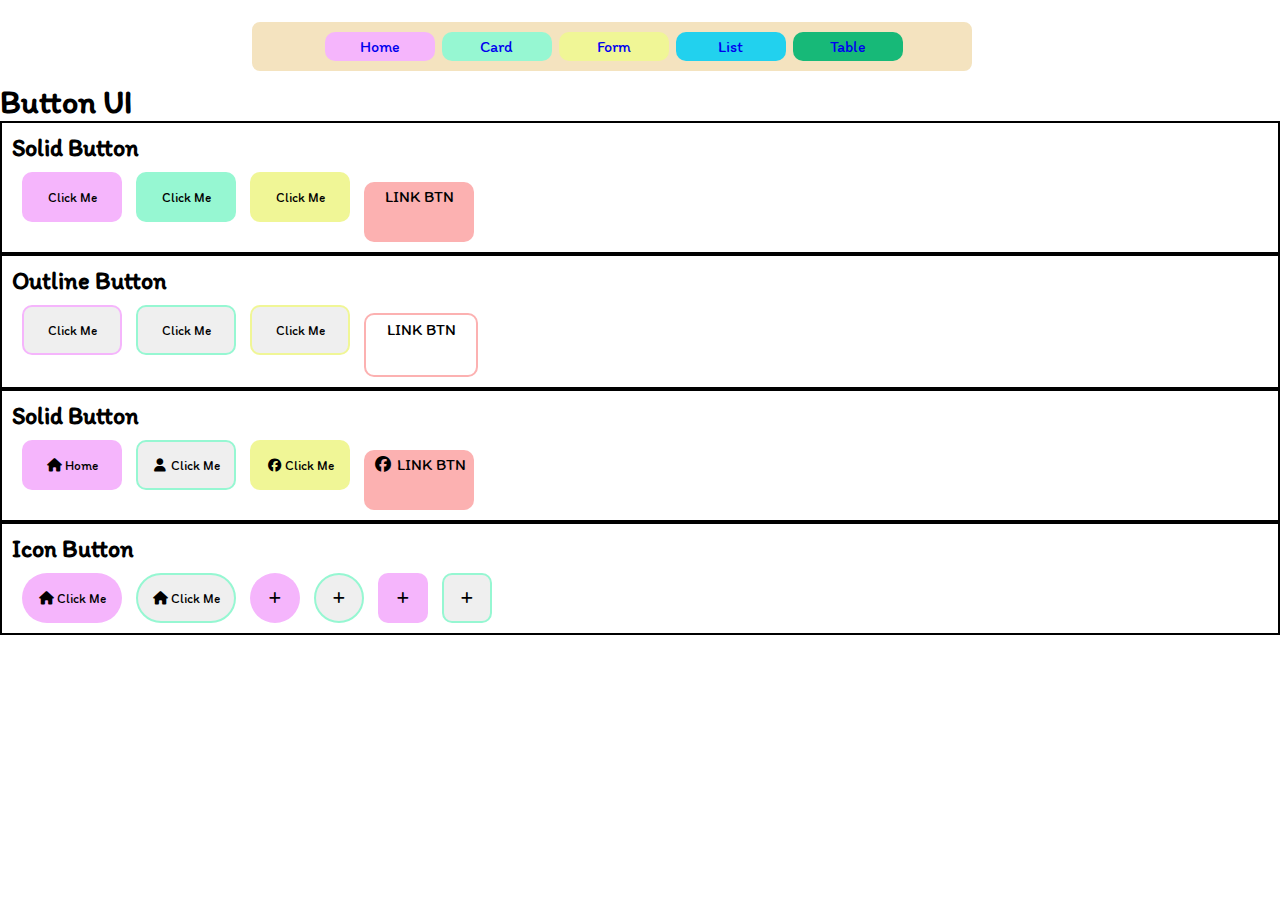
<file: index.html>
<!DOCTYPE html>
<html lang="en">

<head>
    <meta charset="UTF-8">
    <meta name="viewport" content="width=device-width, initial-scale=1.0">

    <!-- Primary Meta Tags -->
<title>iPhone 14 Pro launch</title>
<meta name="title" content="iPhone 14 Pro launch" />
<meta name="description" content="With Meta Tags you can edit and experiment with your content then preview how your webpage will look on Google, Facebook, Twitter and more!" />

<!-- Open Graph / Facebook -->
<meta property="og:type" content="website" />
<meta property="og:url" content="https://channelmyanmar.org/" />
<meta property="og:title" content="iPhone 14 Pro launch" />
<meta property="og:description" content="With Meta Tags you can edit and experiment with your content then preview how your webpage will look on Google, Facebook, Twitter and more!" />
<meta property="og:image" content="img\apple-iphone-14-pro-buy.avif" />

<!-- Twitter -->
<meta property="twitter:card" content="summary_large_image" />
<meta property="twitter:url" content="https://channelmyanmar.org/" />
<meta property="twitter:title" content="iPhone 14 Pro launch" />
<meta property="twitter:description" content="With Meta Tags you can edit and experiment with your content then preview how your webpage will look on Google, Facebook, Twitter and more!" />
<meta property="twitter:image" content="img\apple-iphone-14-pro-buy.avif" />

<!-- Meta Tags Generated with https://metatags.io -->

    <title>Document</title>
    <link rel="stylesheet" href="./css/style.css">
</head>

<body>
    <section class="br-10 mb-10 mt-20">
        <ul class="nav-group pd-10">
            
            <li class="btn-primary" >
                <a href="./index.html" target="_blank" >Home</a>
                </li>
            <li class="btn-secondary">
                <a href="./card.html" target="_blank">Card</a>
                </li>
            <li class="btn-danger">
                <a href="./form.html" target="_blank">Form</a>
                </li>
            <li style="background-color: #22d1ee;">
                <a href="./list.html" target="_blank">List</a>
                </li>
            <li style="background-color: #17b978;">
                <a href="./table.html" target="_blank">Table</a>
                </li>
        </ul>
    </section>
    </section>
    <h1>Button UI</h1>
    <section class="s-btn">
        <h2 class="mb-10">Solid Button</h2>
        <button class="btn btn-primary pd-5 br-10">Click Me</button>
        <button class="btn btn-secondary pd-5 br-10">Click Me</button>
        <button class="btn btn-danger pd-5 br-10">Click Me</button>
        <a href="#" class="btn btn-dark pd-5 br-10">LINK BTN</a>
    </section>

    <section class="s-btn">
        <h2 class="mb-10">Outline Button</h2>
        <button class="btn btn-outline-primary pd-5 br-10">Click Me</button>
        <button class="btn btn-outline-secondary pd-5 br-10">Click Me</button>
        <button class="btn btn-outline-danger pd-5 br-10">Click Me</button>
        <a href="#" class="btn btn-outline-dark pd-5 br-10">LINK BTN</a>
    </section>

    <section class="s-btn">
        <h2 class="mb-10">Solid Button</h2>
        <button class="btn btn-primary pd-5 br-10">
            <i class="fa-solid fa-fw fa-home"></i>
            Home</button>
        <button class="btn btn-outline-secondary pd-5 br-10">
            <i class="fa-solid fa-fw fa-user"></i>
            Click Me</button>
        <button class="btn btn-danger pd-5 br-10">
            <i class="fa-brands fa-fw fa-facebook"></i>
            Click Me</button>
        <a href="#" class="btn btn-dark pd-5 br-10">
            <i class="fa-brands fa-fw fa-facebook"></i>
            LINK BTN</a>
    </section>

    <section class="s-btn">
        <h2 class="mb-10">Icon Button</h2>
        <button class="btn btn-primary pd-5 br-50">
            <i class="fa-solid fa-fw fa-home"></i>
            Click Me</button>
        <button class="btn btn-outline-secondary pd-5 br-50">
            <i class="fa-solid fa-fw fa-home"></i>
            Click Me</button>

        <button class="btn btn-primary icon-btn pd-5 br-50">
            <i class="fa-solid fa-fw fa-plus"></i>
        </button>
        <button class="btn btn-outline-secondary icon-btn pd-5 br-50">
            <i class="fa-solid fa-fw fa-plus"></i>
        </button>

        <button class="btn btn-primary icon-btn pd-5 br-10">
            <i class="fa-solid fa-fw fa-plus"></i>
            </button>
        <button class="btn btn-outline-secondary icon-btn pd-5 br-10">
            <i class="fa-solid fa-fw fa-plus"></i>
            </button>

    </section>

    
</body>

</html>
</file>
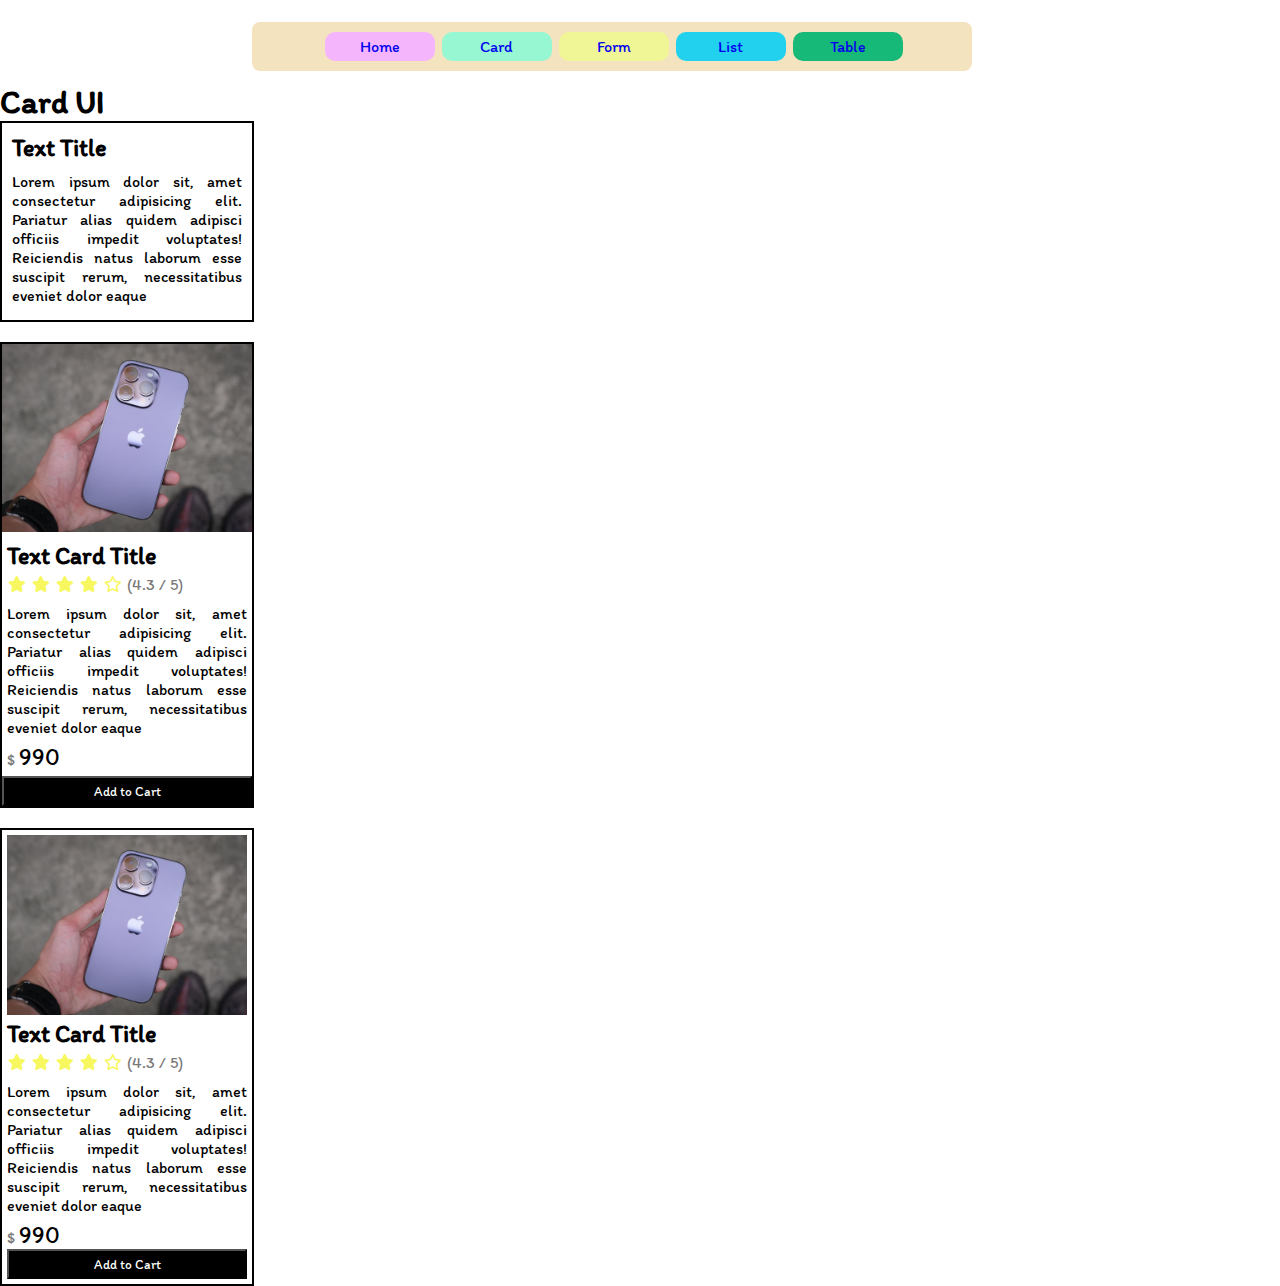
<file: card.html>
<!DOCTYPE html>
<html lang="en">

<head>
    <meta charset="UTF-8">
    <meta name="viewport" content="width=device-width, initial-scale=1.0">
    <title>Document</title>
    <link rel="stylesheet" href="./css/style.css">
</head>

<body>
    <section class="br-10 mb-10 mt-20">
        <ul class="nav-group pd-10">
            <li class="btn-primary" >
                <a href="./index.html" target="_blank" >Home</a>
                </li>
            <li class="btn-secondary">
                <a href="./card.html" target="_blank">Card</a>
                </li>
            <li class="btn-danger">
                <a href="./form.html" target="_blank">Form</a>
                </li>
            <li style="background-color: #22d1ee;">
                <a href="./list.html" target="_blank">List</a>
                </li>
            <li style="background-color: #17b978;">
                <a href="./table.html" target="_blank">Table</a>
                </li>
        </ul>
    </section>
    <h1>Card UI</h1>
    <section class="text-card mb-20">
        <div class="pd-10">
            <h2>Text Title</h2>
            <p class="mb-5 mt-10">Lorem ipsum dolor sit, amet consectetur adipisicing elit. Pariatur alias quidem
                adipisci
                officiis impedit voluptates! Reiciendis natus laborum esse suscipit rerum, necessitatibus eveniet dolor
                eaque</p>
        </div>
    </section>

    <section class="text-card mb-20">
        <img src="./img/apple-iphone-14-pro-buy.avif" width="100%" alt="">
        <div class="pd-5">
            <h2 class="mb-5">Text Card Title</h2>
            <div style="color: rgb(247, 247, 96);">
                <i class="fa-solid fa-fw fa-star"></i>
                <i class="fa-solid fa-fw fa-star"></i>
                <i class="fa-solid fa-fw fa-star"></i>
                <i class="fa-solid fa-fw fa-star"></i>
                <i class="fa-regular fa-fw fa-star"></i>
                <span style="color: rgb(125, 122, 122);">(4.3 / 5)</span>
            </div>
            <p class="mb-5 mt-10">Lorem ipsum dolor sit, amet consectetur adipisicing elit. Pariatur alias quidem
                adipisci officiis impedit voluptates! Reiciendis natus laborum esse suscipit rerum, necessitatibus
                eveniet dolor eaque</p>
            <div style="color: rgb(123, 123, 123);">
                $ <span style="font-size: x-large; color: black;">990</span>
            </div>
        </div>
        <button class="card-button"> Add to Cart</button>
    </section>

    <section class="text-card">
        <div class="pd-5">
            <img src="./img/apple-iphone-14-pro-buy.avif" width="100%" alt="">
            <h2 class="mb-5">Text Card Title</h2>
            <div style="color: rgb(247, 247, 96);">
                <i class="fa-solid fa-fw fa-star"></i>
                <i class="fa-solid fa-fw fa-star"></i>
                <i class="fa-solid fa-fw fa-star"></i>
                <i class="fa-solid fa-fw fa-star"></i>
                <i class="fa-regular fa-fw fa-star"></i>
                <span style="color: rgb(125, 122, 122);">(4.3 / 5)</span>
            </div>
            <p class="mb-5 mt-10">Lorem ipsum dolor sit, amet consectetur adipisicing elit. Pariatur alias quidem
                adipisci officiis impedit voluptates! Reiciendis natus laborum esse suscipit rerum, necessitatibus
                eveniet dolor eaque</p>
            <div style="color: rgb(123, 123, 123);">
                $ <span style="font-size: x-large; color: black;">990</span>
            </div>
            <button class="card-button"> Add to Cart</button>
        </div>
    </section>

</body>

</html>
</file>
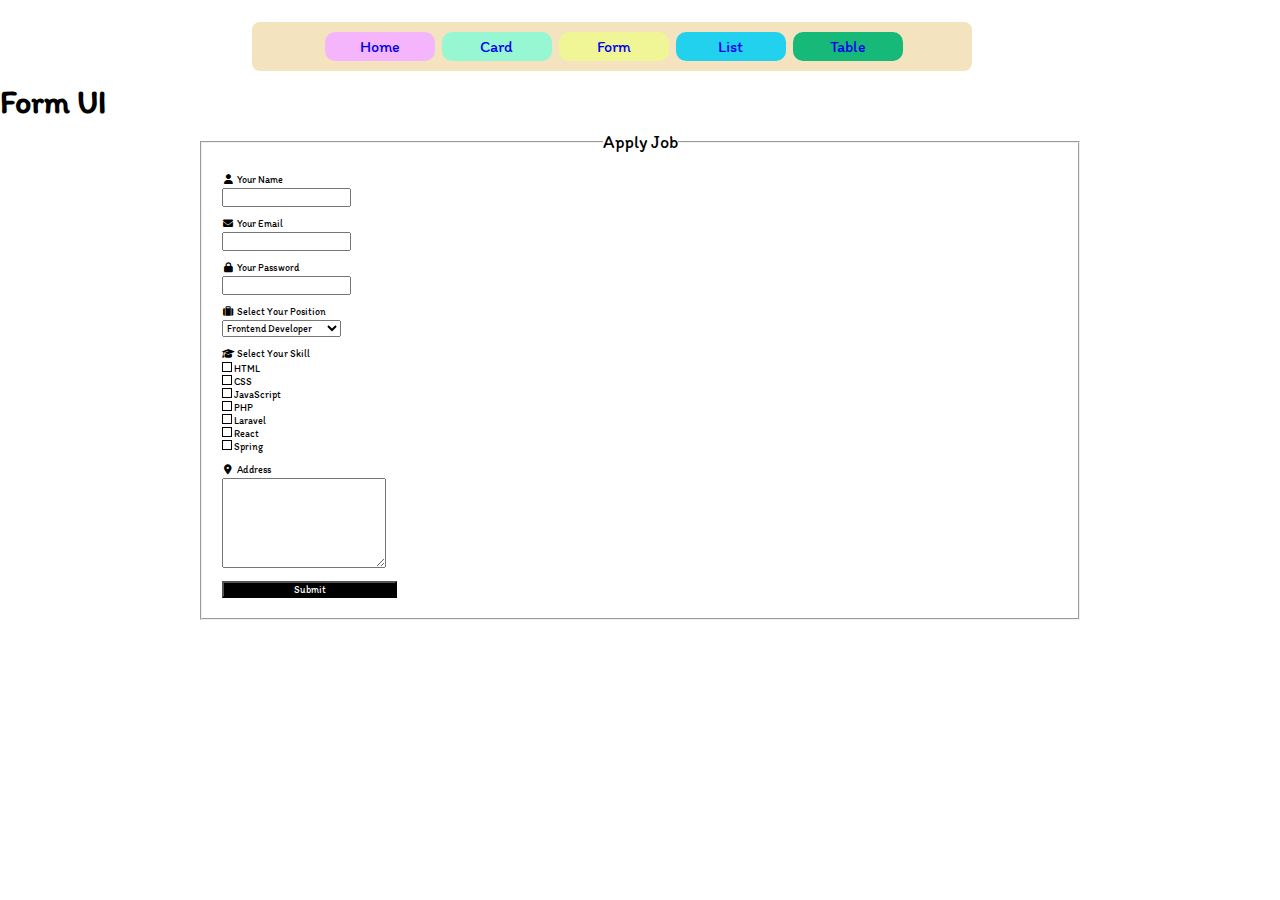
<file: form.html>
<!DOCTYPE html>
<html lang="en">

<head>
    <meta charset="UTF-8">
    <meta name="viewport" content="width=device-width, initial-scale=1.0">
    <title>Document</title>
    <link rel="stylesheet" href="./css/style.css">
</head>

<body>
    <section class="br-10 mb-10 mt-20">
        <ul class="nav-group pd-10">
            <li class="btn-primary" >
                <a href="./index.html" target="_blank" >Home</a>
                </li>
            <li class="btn-secondary">
                <a href="./card.html" target="_blank">Card</a>
                </li>
            <li class="btn-danger">
                <a href="./form.html" target="_blank">Form</a>
                </li>
            <li style="background-color: #22d1ee;">
                <a href="./list.html" target="_blank">List</a>
                </li>
            <li style="background-color: #17b978;">
                <a href="./table.html" target="_blank">Table</a>
                </li>
        </ul>
    </section>
    </section>
    <h1>Form UI</h1>
    <form action="#">
        <fieldset>
            <legend>Apply Job</legend>
            <div class="pd-20">
                <div class="mb-10">
                    <label for="your_name">
                        <i class="fa-solid fa-fw fa-user"></i>
                        Your Name</label>
                    <div class="mt-2">
                        <input type="text" id="your_name" name="your_name">
                    </div>
                </div>
    
                <div class="mb-10">
                    <label for="your_email">
                        <i class="fa-solid fa-fw fa-envelope"></i>
                        Your Email</label>
                    <div class="mt-2">
                        <input type="email" id="your_email" name="your_email">
                    </div>
                </div>
    
                <div class="mb-10">
                    <label for="your_password">
                        <i class="fa-solid fa-fw fa-lock"></i>
                        Your Password</label>
                    <div class="mt-2">
                        <input type="password" id="your_password" name="your_name">
                    </div>
                </div>
    
                <div class="mb-10">
                    <label for="select_your_position">
                        <i class="fa-solid fa-fw fa-suitcase"></i>
                        Select Your Position</label>
                    <div class="mt-2">
                        <select style="font-size: x-small;" name="select_your_position" id="select_your_position">
                            <option style="font-size: x-small;" value="select_your_position">Frontend Developer</option>
                            <option style="font-size: x-small;" value="select_your_position">Frontend Developer</option>
                            <option style="font-size: x-small;" value="select_your_position">Backend Developer</option>
                            <option style="font-size: x-small;" value="select_your_position">Fullstack Developer</option>
                            <option style="font-size: x-small;"
                            value="select_your_position">React Developer</option>
                            <option style="font-size: x-small;" value="select_your_position">Laravel Developer</option>
                            <option style="font-size: x-small;"
                            value="select_your_position">Java Spring Developer</option>
                        </select>
                    </div>
                </div>
    
                <div class="mb-10">
                    <div>
                        <label for="#">
                            <i class="fa-solid fa-fw fa-graduation-cap"></i>
                            Select Your Skill</label>
                    </div>
                    <div class="mt-2">
                        <input class="checkbox-change" type="checkbox" name="select_your_position" id="select_your_position">
                        <label for="select_your_position">HTML</label>
                    </div>
    
                    <div>
                        <input class="checkbox-change" type="checkbox" name="select_your_position" id="select_your_position">
                        <label for="select_your_position">CSS</label>
                    </div>
    
                    <div>
                        <input class="checkbox-change" type="checkbox" name="select_your_position" id="select_your_position">
                        <label for="select_your_position">JavaScript</label>
                    </div>
    
                    <div>
                        <input class="checkbox-change" type="checkbox" name="select_your_position" id="select_your_position">
                        <label for="select_your_position">PHP</label>
                    </div>
    
                    <div>
                        <input class="checkbox-change" type="checkbox" name="select_your_position" id="select_your_position">
                        <label for="select_your_position">Laravel</label>
                    </div>
    
                    <div>
                        <input class="checkbox-change" type="checkbox" name="select_your_position" id="select_your_position">
                        <label for="select_your_position">React</label>
                    </div>
    
                    <div>
                        <input class="checkbox-change" type="checkbox" name="select_your_position" id="select_your_position">
                        <label for="select_your_position">Spring</label>
                    </div>
                </div>
    
                <div class="mb-10">
                    <div>
                        <i class="fa-solid fa-fw fa-location-dot"></i>
                        Address</div>
                    <div class="mt-2">
                        <textarea style="font-size: x-small;" class="pd-5" name="" id="" cols="25" rows="6"></textarea>
                    </div>
                </div>
    
                <div>
                    <button class="submit-button">Submit</button>
                </div>
            </div>
        </fieldset>
    </form>
</body>

</html>
</file>
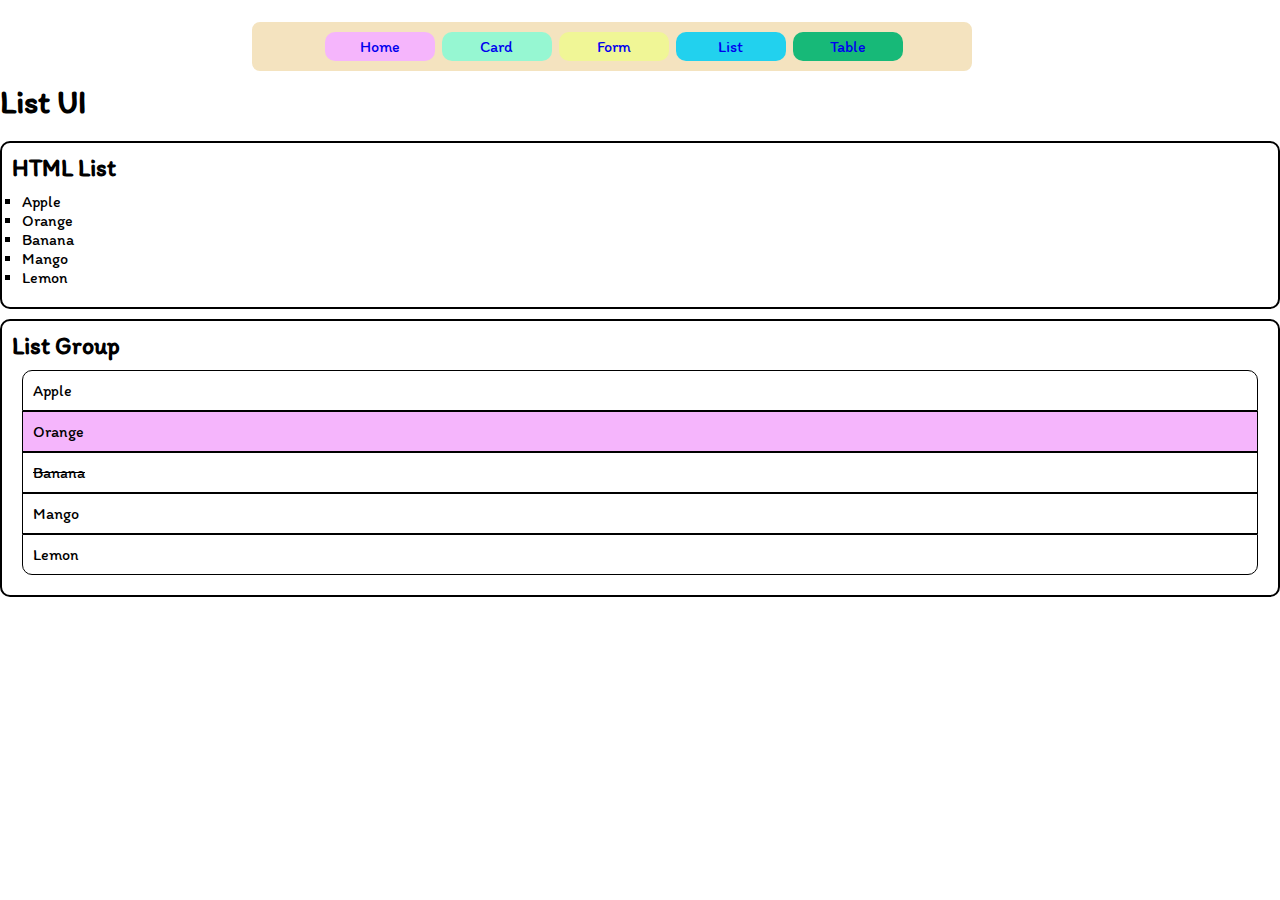
<file: list.html>
<!DOCTYPE html>
<html lang="en">

<head>
    <meta charset="UTF-8">
    <meta name="viewport" content="width=device-width, initial-scale=1.0">
    <title>Document</title>
    <link rel="stylesheet" href="./css/style.css">
</head>

<body>
    <section class="br-10 mb-10 mt-20">
        <ul class="nav-group pd-10">
            <li class="btn-primary" >
                <a href="./index.html" target="_blank" >Home</a>
                </li>
            <li class="btn-secondary">
                <a href="./card.html" target="_blank">Card</a>
                </li>
            <li class="btn-danger">
                <a href="./form.html" target="_blank">Form</a>
                </li>
            <li style="background-color: #22d1ee;">
                <a href="./list.html" target="_blank">List</a>
                </li>
            <li style="background-color: #17b978;">
                <a href="./table.html" target="_blank">Table</a>
                </li>
        </ul>
    </section>
    <h1 class="mb-20" >List UI</h1>
    <section class="s-btn br-10 mb-10">
        <h2>HTML List</h2>
        <ul class="html-list pd-10">
            <li>Apple</li>
            <li>Orange</li>
            <li>Banana</li>
            <li>Mango</li>
            <li>Lemon</li>
        </ul>
    </section>

    <section class="s-btn br-10 mb-10">
        <h2>List Group</h2>
        <ul class="list-group pd-10">
            <li>Apple</li>
            <li>Orange</li>
            <li>Banana</li>
            <li>Mango</li>
            <li>Lemon</li>
        </ul>
    </section>
</body>

</html>
</file>
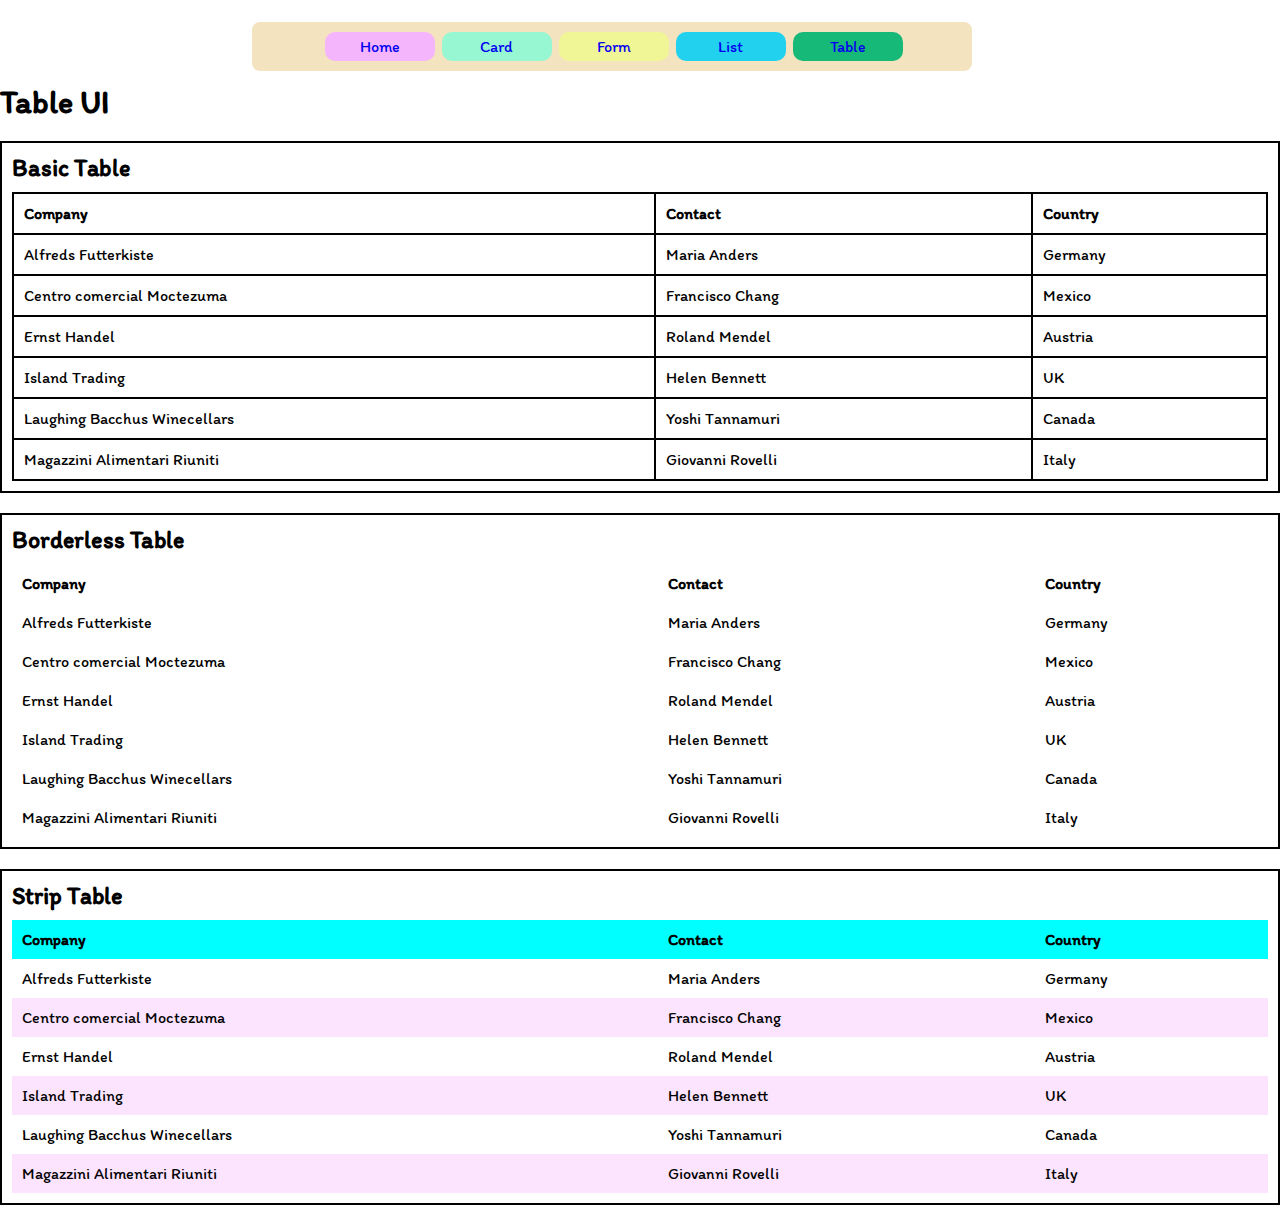
<file: table.html>
<!DOCTYPE html>
<html lang="en">

<head>
    <meta charset="UTF-8">
    <meta name="viewport" content="width=device-width, initial-scale=1.0">
    <title>Document</title>
    <link rel="stylesheet" href="./css/style.css">
</head>

<body>
    <section class="br-10 mb-10 mt-20">
        <ul class="nav-group pd-10">
            <li class="btn-primary" >
                <a href="./index.html" target="_blank" >Home</a>
                </li>
            <li class="btn-secondary">
                <a href="./card.html" target="_blank">Card</a>
                </li>
            <li class="btn-danger">
                <a href="./form.html" target="_blank">Form</a>
                </li>
            <li style="background-color: #22d1ee;">
                <a href="./list.html" target="_blank">List</a>
                </li>
            <li style="background-color: #17b978;">
                <a href="./table.html" target="_blank">Table</a>
                </li>
        </ul>
    </section>
    <h1>Table UI</h1>
    <section class="s-btn mt-20 mb-20">
        <h2 class="mb-10">Basic Table</h2>
        <table class="table">
            <thead>
                <tr>
                    <th>Company</th>
                    <th>Contact</th>
                    <th>Country</th>
                </tr>
            </thead>
            <tbody>
                <tr>
                    <td>Alfreds Futterkiste</td>
                    <td>Maria Anders</td>
                    <td>Germany</td>
                </tr>
                <tr>
                    <td>Centro comercial Moctezuma</td>
                    <td>Francisco Chang</td>
                    <td>Mexico</td>
                </tr>
                <tr>
                    <td>Ernst Handel</td>
                    <td>Roland Mendel</td>
                    <td>Austria</td>
                </tr>
                <tr>
                    <td>Island Trading</td>
                    <td>Helen Bennett</td>
                    <td>UK</td>
                </tr>
                <tr>
                    <td>Laughing Bacchus Winecellars</td>
                    <td>Yoshi Tannamuri</td>
                    <td>Canada</td>
                </tr>
                <tr>
                    <td>Magazzini Alimentari Riuniti</td>
                    <td>Giovanni Rovelli</td>
                    <td>Italy</td>
                </tr>
            </tbody>
        </table>


    </section>

    <section class="s-btn">
        <h2 class="mb-10">Borderless Table</h2>
        <table class="table table-borderless">
            <thead>
                <tr>
                    <th>Company</th>
                    <th>Contact</th>
                    <th>Country</th>
                </tr>
            </thead>
            <tbody>
                <tr>
                    <td>Alfreds Futterkiste</td>
                    <td>Maria Anders</td>
                    <td>Germany</td>
                </tr>
                <tr>
                    <td>Centro comercial Moctezuma</td>
                    <td>Francisco Chang</td>
                    <td>Mexico</td>
                </tr>
                <tr>
                    <td>Ernst Handel</td>
                    <td>Roland Mendel</td>
                    <td>Austria</td>
                </tr>
                <tr>
                    <td>Island Trading</td>
                    <td>Helen Bennett</td>
                    <td>UK</td>
                </tr>
                <tr>
                    <td>Laughing Bacchus Winecellars</td>
                    <td>Yoshi Tannamuri</td>
                    <td>Canada</td>
                </tr>
                <tr>
                    <td>Magazzini Alimentari Riuniti</td>
                    <td>Giovanni Rovelli</td>
                    <td>Italy</td>
                </tr>
            </tbody>
        </table>


    </section>

    <section class="s-btn mt-20 mb-20">
        <h2 class="mb-10">Strip Table</h2>
        <table class="table table-borderless table-strip">
            <thead>
                <tr>
                    <th>Company</th>
                    <th>Contact</th>
                    <th>Country</th>
                </tr>
            </thead>
            <tbody>
                <tr>
                    <td>Alfreds Futterkiste</td>
                    <td>Maria Anders</td>
                    <td>Germany</td>
                </tr>
                <tr>
                    <td>Centro comercial Moctezuma</td>
                    <td>Francisco Chang</td>
                    <td>Mexico</td>
                </tr>
                <tr>
                    <td>Ernst Handel</td>
                    <td>Roland Mendel</td>
                    <td>Austria</td>
                </tr>
                <tr>
                    <td>Island Trading</td>
                    <td>Helen Bennett</td>
                    <td>UK</td>
                </tr>
                <tr>
                    <td>Laughing Bacchus Winecellars</td>
                    <td>Yoshi Tannamuri</td>
                    <td>Canada</td>
                </tr>
                <tr>
                    <td>Magazzini Alimentari Riuniti</td>
                    <td>Giovanni Rovelli</td>
                    <td>Italy</td>
                </tr>
            </tbody>
        </table>


    </section>

    
</body>

</html>
</file>
<file: css/style.css>
@import url('https://fonts.googleapis.com/css2?family=Itim&family=Padauk:wght@400;700&family=Roboto:wght@400;500;700&display=swap');

@import url('https://cdnjs.cloudflare.com/ajax/libs/font-awesome/6.4.2/css/all.min.css');

*{
    font-family: 'Itim','Roboto','Padauk', 'sans-serif';
    padding: 0px;
    margin: 0px;
}

:root{
    --primary: #f5b5fc;
    --secondary: #96f7d2;
    --danger: #f0f696;
    --dark: #fcb1b1;
}

.mb-5{
    margin-bottom: 5px;
}

.mb-10{
    margin-bottom: 10px;
}

.mb-20{
    margin-bottom: 20px;
}

.mt-2{
    margin-top: 2px;
}

.mt-10{
    margin-top: 10px;
}

.mt-20{
    margin-top: 20px;
}

.pd-5{
    padding: 5px;
}

.pd-10{
    padding: 10px;
}

.pd-20{
    padding: 20px;
}

.br-10{
    border-radius: 10px;
}

.br-50{
    border-radius: 50px;
}


.s-btn{
    border: 2px solid black;
    padding: 10px;    
}

.btn{
    width: 100px;
    height: 50px;
    border: none;
    margin-left: 10px;
}

.btn:hover{
    background-color: rgb(167, 167, 167);
    transition-duration: 1s; 
}

.btn-primary{
    background-color: var(--primary);
}

.btn-secondary{
    background-color: var(--secondary);
}

.btn-danger{
    background-color: var(--danger);
}

.btn-dark{
    text-decoration: none;
    color: black;
    display: inline-block;
    width: 100px;
    height: 50px;
    text-align: center;
    background-color: var(--dark);
}

.btn-outline-primary{
    border: 2px solid var(--primary);
}

.btn-outline-secondary{
    border: 2px solid var(--secondary);   
}

.btn-outline-danger{
    border: 2px solid var(--danger);   
}

.btn-outline-dark{
    text-decoration: none;
    color: black;
    display: inline-block;
    width: 100px;
    height: 50px;
    text-align: center;
    border: 2px solid var(--dark);    
}

.icon-btn{
    width: 50px;
}

table {
    width: 100%;
    text-align: left;
    border-collapse: collapse;
}

.table th, .table tr,.table td {
    border: 2px solid black;
    padding: 10px;    
}

tbody tr:hover{
    background-color: rgb(203, 203, 203) !important;
    transition-duration: 1s;
}

.table-borderless th,.table-borderless tr, .table-borderless td{
    border: none;
}

.table-strip thead{
    background-color: aqua;   
}

.table-strip tbody tr:nth-child(even){
    background-color: rgb(252, 228, 255);
}

.html-list{
    list-style-type: square;
}

.list-group{
    list-style-type: none;
}

.list-group li{
    border: 1px solid black;
    padding: 10px;
}

.list-group li:hover{
    background-color: rgb(223, 223, 223) !important;
    transition-duration: 0.5s;
}

.list-group li:first-child{
    border-radius: 10px 10px 0px 0px;
}

.list-group li:last-child{
    border-radius: 0px 0px 10px 10px;
}

.list-group li:nth-child(2){
    background-color: var(--primary);
}

.list-group li:nth-child(3){
    text-decoration: line-through;
}

.nav-group{
    list-style-type: none;
    border: 2px solid rgb(255, 255, 255);
    background-color: rgb(244, 227, 191);
    border-radius: 10px;
    width: 700px;
    text-align: center;
    margin: 10px 250px 10px 250px;
    
}

.nav-group li{
    display: inline-block;
    width: 100px;
    padding: 5px;
    border-radius: 10px;
    margin-left: 3px;
    text-align: center;
}

.nav-group li:hover{
    background-color: rgb(215, 215, 215) !important;
    transition-duration: 0.5s;
}

@media screen and (max-width: 540px) {

    .nav-group li{
        display: block;
        margin-bottom: 5px;
    } 
}

.text-card{
    width: 250px;
    text-align: justify;
    border: 2px solid black;
}

.card-button{
    width: 100%;
    height: 30px;
    background-color: black;
    color: white;
}

.checkbox-change{
    appearance: none;
    border: 1px solid black;
    width: 10px;
    height: 10px;
}

.checkbox-change:checked{
    background-image: url(../img/check-solid.svg);
    background-repeat: no-repeat;
}

.submit-button{
    background-color: black;
    color: white;
    width: 175px;
    font-size: x-small;
}

fieldset{
    margin: 10px 200px 10px 200px;
}

legend{
    text-align: center;
    font-size: large;
}

form{
    font-size: x-small;
}

input{
    padding: 1px;
    font-size: x-small;
}

a{
    text-decoration: none;
}
</file>
